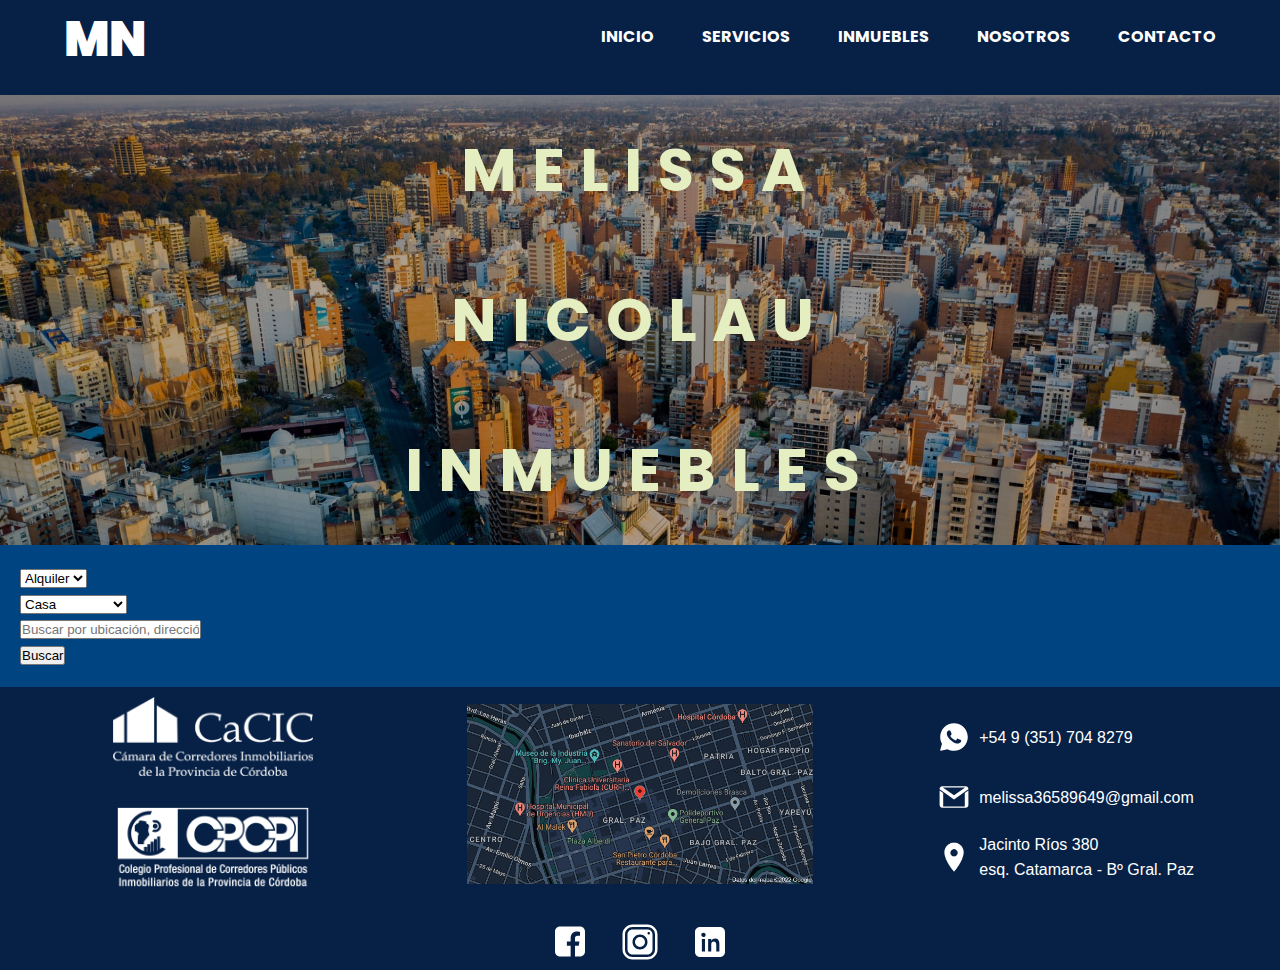
<file: index.html>
<!DOCTYPE html>
<html lang="en">
<head>
    <meta charset="UTF-8">
    <meta http-equiv="X-UA-Compatible" content="IE=edge">
    <meta name="viewport" content="width=device-width, initial-scale=1.0">
    <link href="https://cdn.jsdelivr.net/npm/bootstrap@5.0.2/dist/css/bootstrap.min.css" rel="stylesheet" integrity="sha384-EVSTQN3/azprG1Anm3QDgpJLIm9Nao0Yz1ztcQTwFspd3yD65VohhpuuCOmLASjC" crossorigin="anonymous">
    <link rel="stylesheet" href="./styles/style.css">
    <title>M N Inmuebles | Inicio</title>
</head>
<body>
    <div class="encabezado">
        <header>
            <nav>
                <div class="navContainer">
                    <a href="index.html">
                        <h1>MN</h1>
                    </a>
                    <label for="menu" class="navLabel">
                        <img src="./images/btsmenu.svg" class="navlabel">
                    </label>
                    <input class="navInput" type="checkbox" id="menu">
                    <div class="navMenu">
                        <a class="navItem" href="index.html">INICIO</a>
                        <a class="navItem" href="./section/servicios.html">SERVICIOS</a>
                        <a class="navItem" href="./section/inmuebles.html">INMUEBLES</a>
                        <a class="navItem" href="./section/nosotros.html">NOSOTROS</a>
                        <a class="navItem" href="./section/contacto.html">CONTACTO</a>
                    </div>
                </div>
            </nav>
        </header>
    </div>

    <main>
        <div class="caratula">
            <h1>
                MELISSA<br>NICOLAU<br>INMUEBLES
            </h1>
        </div>
    </main>
    <div class="container">
        <form class="row g-3 mb-5 mt-5 p-4">
            <div class="col-2">
                <div class="mb-3">
                    <select class="form-select">
                        <option value="alquiler">Alquiler</option>
                        <option value="venta">Venta</option>
                    </select>
                </div>
            </div>
            <div class="col-2">
                <div class="mb-3">
                    <select class="form-select">
                        <option value="casa">Casa</option>
                        <option value="departamento">Departamento</option>
                        <option value="oficina">Oficina</option>
                        <option value="cochera">Cochera</option>
                    </select>
                </div>
            </div>
            <div class="col-6">
                <div class="mb-3">
                    <input type="text" id="locationsearch" placeholder="Buscar por ubicación, dirección o calle" class="form-control">
                </div>
            </div>
            <div class="col-2">
                <div class="d-grid gap-2 d-md-flex justify-content-md-center">
                    <button type="submit" class="btn btn-primary">
                        Buscar
                    </button>
                </div>
            </div>
        </form>
    </div>

    <footer id="footer">
        <div class="ubicacion">
            <a href="https://goo.gl/maps/xxPoVCnAPx85rcQk7" target="_blank">
                <img src="./images/mapa.png" alt="Ubicacion exacta en plano">
            </a>
        </div>
        <div class="contactData">
            <img src="./images/whatsapp.svg" alt="WhatsApp Logo">
            <p>
                +54 9 (351) 704 8279
            </p>
            <img src="./images/gmail_logo.svg" alt="Gmail logo">
            <p>
                melissa36589649@gmail.com
            </p>
            <img src="./images/marcador.png" alt="Marcador de ubicación">
            <p>
                Jacinto Ríos 380<br>esq. Catamarca - Bº Gral. Paz
            </p>
        </div>
        <div class="cpi">
            <img src="./images/cacic_logo.png" alt="">
            <img src="./images/cpcpi_logo.png" alt="">
        </div>
        <div class="redes">
            <a href="https://www.facebook.com/melissaanalianicolau/" target="_blank">
                <img src="./images/facebook-logo -glyph-neue.svg" alt="logo facebook">
            </a>
            <a href="https://www.instagram.com/mely24_26/" target="_blank">
                <img src="./images/instagram-logo -glyph-neue.svg" alt="logo instagram">
            </a>
            <a href="https://ar.linkedin.com/" target="_blank">
                <img src="./images/linkedin-logo -glyph-neue.svg" alt="logo linkedin">
            </a>
        </div>

    </footer>
    <script src="https://cdn.jsdelivr.net/npm/bootstrap@5.0.2/dist/js/bootstrap.bundle.min.js" integrity="sha384-MrcW6ZMFYlzcLA8Nl+NtUVF0sA7MsXsP1UyJoMp4YLEuNSfAP+JcXn/tWtIaxVXM" crossorigin="anonymous"></script>
</body>
</html>
</file>
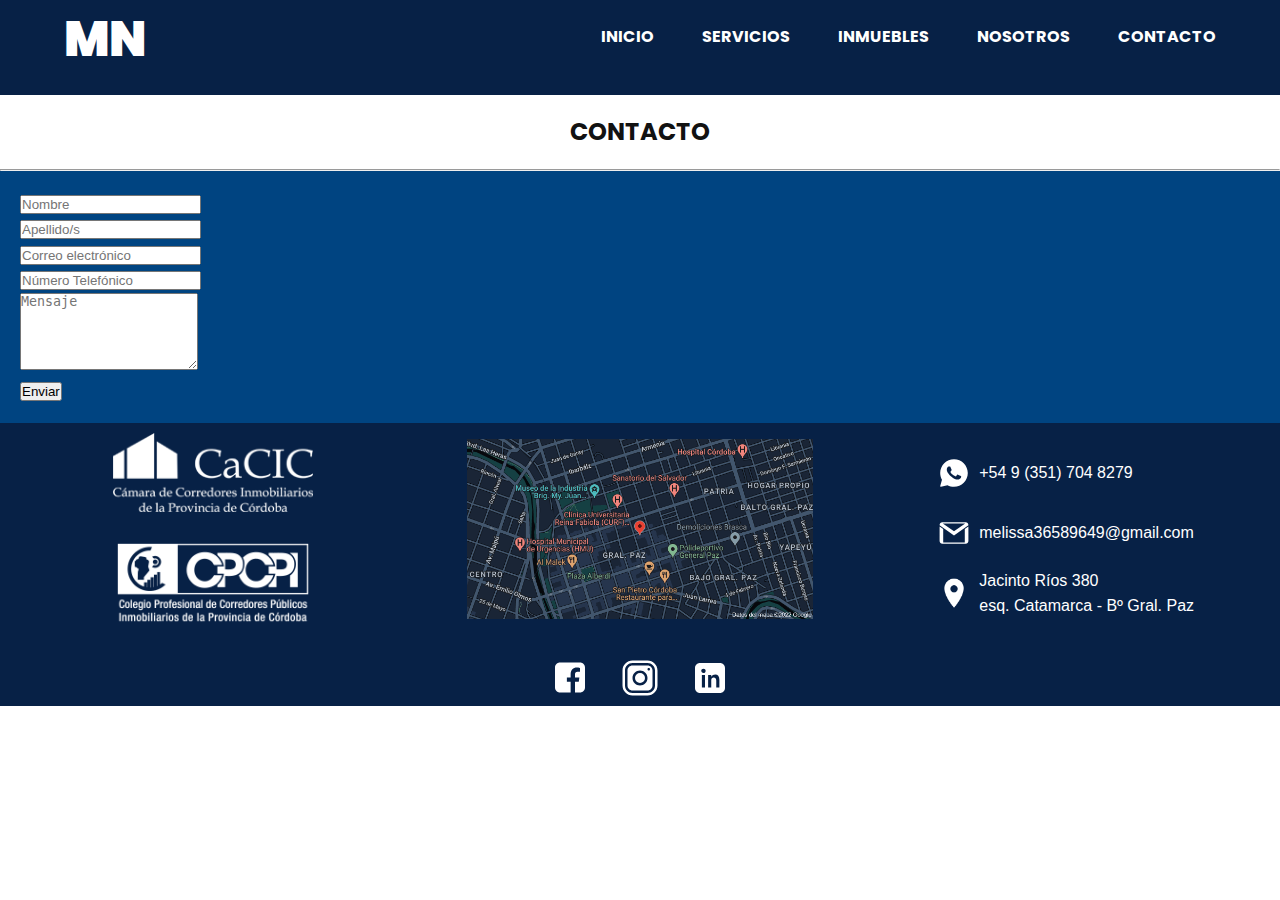
<file: section/contacto.html>
<!DOCTYPE html>
<html lang="en">
<head>
    <meta charset="UTF-8">
    <meta http-equiv="X-UA-Compatible" content="IE=edge">
    <meta name="viewport" content="width=device-width, initial-scale=1.0">
    <link href="https://cdn.jsdelivr.net/npm/bootstrap@5.0.2/dist/css/bootstrap.min.css" rel="stylesheet"
    integrity="sha384-EVSTQN3/azprG1Anm3QDgpJLIm9Nao0Yz1ztcQTwFspd3yD65VohhpuuCOmLASjC" crossorigin="anonymous">
    <link rel="stylesheet" href="../styles/style.css">
    <title>M N Inmuebles | Contacto</title>
</head>
<body>
    <div class="encabezado">
        <header>
            <nav>
                <div class="navContainer">
                    <a href="../index.html">
                        <h1>MN</h1>
                    </a>
                    <label for="menu" class="navLabel">
                        <img src="../images/btsmenu.svg" class="navlabel">
                    </label>
                    <input class="navInput" type="checkbox" id="menu">
                    <div class="navMenu">
                        <a class="navItem" href="../index.html">INICIO</a>
                        <a class="navItem" href="./servicios.html">SERVICIOS</a>
                        <a class="navItem" href="./inmuebles.html">INMUEBLES</a>
                        <a class="navItem" href="./nosotros.html">NOSOTROS</a>
                        <a class="navItem" href="./contacto.html">CONTACTO</a>
                    </div>
                </div>
            </nav>
        </header>
    </div>

    <h2 class="tituloPagina">CONTACTO</h2>
    <hr>
    <div class="container">
        <form class="row g-3 mb-5 mt-5 p-4">
            <div class="col-6">
                <label for="nameInput" class="form-label"></label>
                <input id="namelInput" class="form-control" type="name" placeholder="Nombre">
            </div>
            <div class="col-6">
                <label for="surnameInput" class="form-label"></label>
                <input id="surnamelInput" class="form-control" type="surname" placeholder="Apellido/s">
            </div>
            <div class="col-6">
                <label for="emailInput" class="form-label"></label>
                <input id="emailInput" class="form-control" type="e-mail" placeholder="Correo electrónico">
            </div>
            <div class="col-6">
                <label for="telefonoInput" class="form-label"></label>
                <input id="telefonoInput" class="form-control" type="telefono" placeholder="Número Telefónico">
            </div>
            <div class="col-12">
                <label for="comentInput" class="form-label"></label>
                <textarea class="form-control" id="comentInput" placeholder="Mensaje" rows="5"></textarea>
            </div>
            <div class="d-grid gap-2 d-md-flex justify-content-md-end">
                <button type="submit" class="btn btn-primary">
                    Enviar
                </button>
            </div>
        </form>
    </div>

    <footer id="footer">
        <div class="ubicacion">
            <a href="https://goo.gl/maps/xxPoVCnAPx85rcQk7" target="_blank">
                <img src="../images/mapa.png" alt="Ubicacion exacta en plano">
            </a>
        </div>
        <div class="contactData">
            <img src="../images/whatsapp.svg" alt="WhatsApp Logo">
            <p>
                +54 9 (351) 704 8279
            </p>
            <img src="../images/gmail_logo.svg" alt="Gmail logo">
            <p>
                melissa36589649@gmail.com
            </p>
            <img src="../images/marcador.png" alt="Marcador de ubicación">
            <p>
                Jacinto Ríos 380<br>esq. Catamarca - Bº Gral. Paz
            </p>
        </div>
        <div class="cpi">
            <img src="../images/cacic_logo.png" alt="">
            <img src="../images/cpcpi_logo.png" alt="">
        </div>
        <div class="redes">
            <a href="https://www.facebook.com/melissaanalianicolau/" target="_blank">
                <img src="../images/facebook-logo -glyph-neue.svg" alt="logo facebook">
            </a>
            <a href="https://www.instagram.com/mely24_26/" target="_blank">
                <img src="../images/instagram-logo -glyph-neue.svg" alt="logo instagram">
            </a>
            <a href="https://ar.linkedin.com/" target="_blank">
                <img src="../images/linkedin-logo -glyph-neue.svg" alt="logo linkedin">
            </a>
        </div>
    </footer>

    <script src="https://cdn.jsdelivr.net/npm/bootstrap@5.0.2/dist/js/bootstrap.bundle.min.js"
    integrity="sha384-MrcW6ZMFYlzcLA8Nl+NtUVF0sA7MsXsP1UyJoMp4YLEuNSfAP+JcXn/tWtIaxVXM"
    crossorigin="anonymous">
    </script>

</body>
</html>
</file>
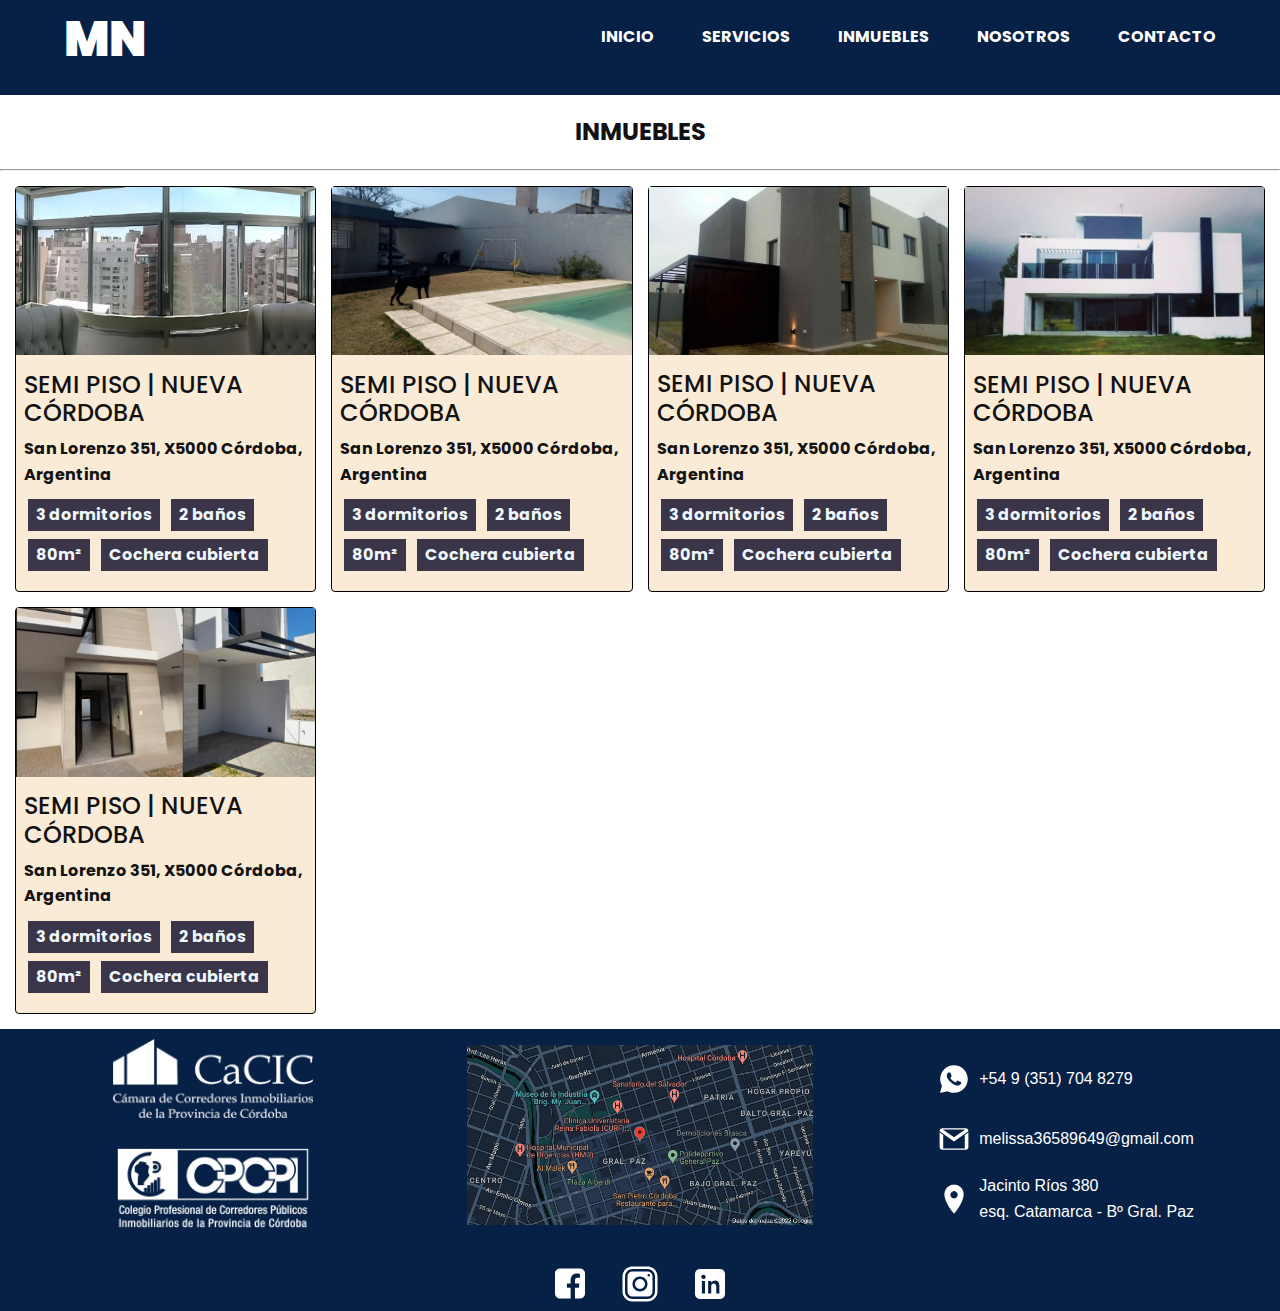
<file: section/inmuebles.html>
<!DOCTYPE html>
<html lang="en">
<head>
    <meta charset="UTF-8">
    <meta http-equiv="X-UA-Compatible" content="IE=edge">
    <meta name="viewport" content="width=device-width, initial-scale=1.0">
    <link rel="stylesheet" href="../styles/style.css">
    <title>M N Inmuebles | Inmuebles</title>
</head>
<body>
    <div class="encabezado">
        <header>
            <nav>
                <div class="navContainer">
                    <a href="../index.html">
                        <h1>MN</h1>
                    </a>
                    <label for="menu" class="navLabel">
                        <img src="../images/btsmenu.svg" class="navlabel">
                    </label>
                    <input class="navInput" type="checkbox" id="menu">
                    <div class="navMenu">
                        <a class="navItem" href="../index.html">INICIO</a>
                        <a class="navItem" href="./servicios.html">SERVICIOS</a>
                        <a class="navItem" href="./inmuebles.html">INMUEBLES</a>
                        <a class="navItem" href="./nosotros.html">NOSOTROS</a>
                        <a class="navItem" href="./contacto.html">CONTACTO</a>
                    </div>
                </div>
            </nav>
        </header>
    </div>

    <h2 class="tituloPagina">INMUEBLES</h2>
    <hr>
    <div class="galeriaPropiedades">
        <figure class="propiety">
            <div class="acercar">
                <img src="../images/propiedades/1.png" alt="">
            </div>
            <h2>SEMI PISO | NUEVA CÓRDOBA</h2>
            <p class="direccionPropiedad">San Lorenzo 351, X5000 Córdoba, Argentina</p>
            <div class="contenedorDetalles">
                <span class="detallePropiedad">3 dormitorios</span>
                <span class="detallePropiedad">2 baños</span>
                <span class="detallePropiedad">80m²</span>
                <span class="detallePropiedad">Cochera cubierta</span>
            </div>
        </figure>
        <figure class="propiety">
            <div class="acercar">
                <img src="../images/propiedades/2.png" alt="">
            </div>
            <h2>SEMI PISO | NUEVA CÓRDOBA</h2>
            <p class="direccionPropiedad">San Lorenzo 351, X5000 Córdoba, Argentina</p>
            <div class="contenedorDetalles">
                <span class="detallePropiedad">3 dormitorios</span>
                <span class="detallePropiedad">2 baños</span>
                <span class="detallePropiedad">80m²</span>
                <span class="detallePropiedad">Cochera cubierta</span>
            </div>
        </figure>
        <figure class="propiety">
            <div class="acercar">
                <img src="../images/propiedades/3.jpg" alt="">
            </div>
            <h2>SEMI PISO | NUEVA CÓRDOBA</h2>
            <p class="direccionPropiedad">San Lorenzo 351, X5000 Córdoba, Argentina</p>
            <div class="contenedorDetalles">
                <span class="detallePropiedad">3 dormitorios</span>
                <span class="detallePropiedad">2 baños</span>
                <span class="detallePropiedad">80m²</span>
                <span class="detallePropiedad">Cochera cubierta</span>
            </div>
        </figure>
        <figure class="propiety">
            <div class="acercar">
                <img src="../images/propiedades/4.png" alt="">
            </div>
            <h2>SEMI PISO | NUEVA CÓRDOBA</h2>
            <p class="direccionPropiedad">San Lorenzo 351, X5000 Córdoba, Argentina</p>
            <div class="contenedorDetalles">
                <span class="detallePropiedad">3 dormitorios</span>
                <span class="detallePropiedad">2 baños</span>
                <span class="detallePropiedad">80m²</span>
                <span class="detallePropiedad">Cochera cubierta</span>
            </div>
        </figure>
        <figure class="propiety">
            <div class="acercar">
                <img src="../images/propiedades/5.png" alt="">
            </div>
            <h2>SEMI PISO | NUEVA CÓRDOBA</h2>
            <p class="direccionPropiedad">San Lorenzo 351, X5000 Córdoba, Argentina</p>
            <div class="contenedorDetalles">
                <span class="detallePropiedad">3 dormitorios</span>
                <span class="detallePropiedad">2 baños</span>
                <span class="detallePropiedad">80m²</span>
                <span class="detallePropiedad">Cochera cubierta</span>
            </div>
        </figure>
    </div>
    <footer id="footer">
        <div class="ubicacion">
            <a href="https://goo.gl/maps/xxPoVCnAPx85rcQk7" target="_blank">
                <img src="../images/mapa.png" alt="Ubicacion exacta en plano">
            </a>
        </div>
        <div class="contactData">
            <img src="../images/whatsapp.svg" alt="WhatsApp Logo">
            <p>
                +54 9 (351) 704 8279
            </p>
            <img src="../images/gmail_logo.svg" alt="Gmail logo">
            <p>
                melissa36589649@gmail.com
            </p>
            <img src="../images/marcador.png" alt="Marcador de ubicación">
            <p>
                Jacinto Ríos 380<br>esq. Catamarca - Bº Gral. Paz
            </p>
        </div>
        <div class="cpi">
            <img src="../images/cacic_logo.png" alt="">
            <img src="../images/cpcpi_logo.png" alt="">
        </div>
        <div class="redes">
            <a href="https://www.facebook.com/melissaanalianicolau/" target="_blank">
                <img src="../images/facebook-logo -glyph-neue.svg" alt="logo facebook">
            </a>
            <a href="https://www.instagram.com/mely24_26/" target="_blank">
                <img src="../images/instagram-logo -glyph-neue.svg" alt="logo instagram">
            </a>
            <a href="https://ar.linkedin.com/" target="_blank">
                <img src="../images/linkedin-logo -glyph-neue.svg" alt="logo linkedin">
            </a>
        </div>
    </footer>
</body>
</html>
</file>
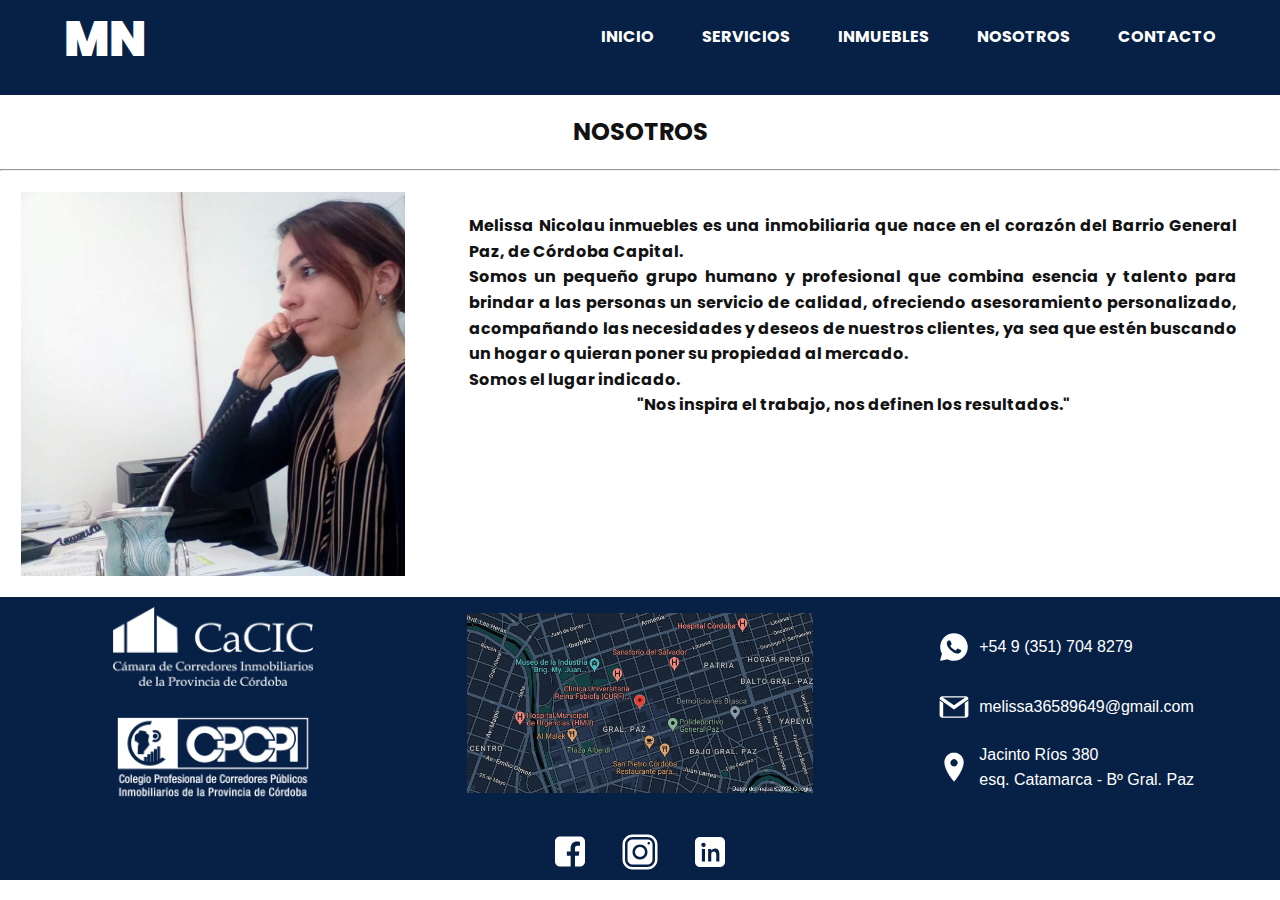
<file: section/nosotros.html>
<!DOCTYPE html>
<html lang="en">
<head>
    <meta charset="UTF-8">
    <meta http-equiv="X-UA-Compatible" content="IE=edge">
    <meta name="viewport" content="width=device-width, initial-scale=1.0">
    <link rel="stylesheet" href="../styles/style.css">
    <title>M N Inmuebles | Nosotros</title>
</head>
<body>
    <div class="encabezado">
        <header>
            <nav>
                <div class="navContainer">
                    <a href="../index.html">
                        <h1>MN</h1>
                    </a>
                    <label for="menu" class="navLabel">
                        <img src="../images/btsmenu.svg" class="navlabel">
                    </label>
                    <input class="navInput" type="checkbox" id="menu">
                    <div class="navMenu">
                        <a class="navItem" href="../index.html">INICIO</a>
                        <a class="navItem" href="./servicios.html">SERVICIOS</a>
                        <a class="navItem" href="./inmuebles.html">INMUEBLES</a>
                        <a class="navItem" href="./nosotros.html">NOSOTROS</a>
                        <a class="navItem" href="./contacto.html">CONTACTO</a>
                    </div>
                </div>
            </nav>
        </header>
    </div>
        <h2 class="tituloPagina">NOSOTROS</h2>
        <hr>
    <section class="nosotros">
        <img src="../images/melissanicolau.jpg" alt="Corredor Inmobiliario: Melissa Nicolau">
        <article>
            <p>
                Melissa Nicolau inmuebles es una inmobiliaria que nace en el corazón del Barrio General Paz, de Córdoba Capital.
            </p>
            <p>
                Somos un pequeño grupo humano y profesional que combina esencia y talento para brindar a las personas un servicio de calidad, ofreciendo asesoramiento personalizado, acompañando las necesidades y deseos de nuestros clientes, ya sea que estén buscando un hogar o quieran poner su propiedad al mercado.<br>Somos el lugar indicado.
            </p>
            <span>
                "Nos inspira el trabajo, nos definen los resultados."
            </span>
        </article>
    </section>
    
    <footer id="footer">
        <div class="ubicacion">
            <a href="https://goo.gl/maps/xxPoVCnAPx85rcQk7" target="_blank">
                <img src="../images/mapa.png" alt="Ubicacion exacta en plano">
            </a>
        </div>
        <div class="contactData">
            <img src="../images/whatsapp.svg" alt="WhatsApp Logo">
            <p>
                +54 9 (351) 704 8279
            </p>
            <img src="../images/gmail_logo.svg" alt="Gmail logo">
            <p>
                melissa36589649@gmail.com
            </p>
            <img src="../images/marcador.png" alt="Marcador de ubicación">
            <p>
                Jacinto Ríos 380<br>esq. Catamarca - Bº Gral. Paz
            </p>
        </div>
        <div class="cpi">
            <img src="../images/cacic_logo.png" alt="">
            <img src="../images/cpcpi_logo.png" alt="">
        </div>
        <div class="redes">
            <a href="https://www.facebook.com/melissaanalianicolau/" target="_blank">
                <img src="../images/facebook-logo -glyph-neue.svg" alt="logo facebook">
            </a>
            <a href="https://www.instagram.com/mely24_26/" target="_blank">
                <img src="../images/instagram-logo -glyph-neue.svg" alt="logo instagram">
            </a>
            <a href="https://ar.linkedin.com/" target="_blank">
                <img src="../images/linkedin-logo -glyph-neue.svg" alt="logo linkedin">
            </a>
        </div>
    </footer>
</body>
</html>
</file>
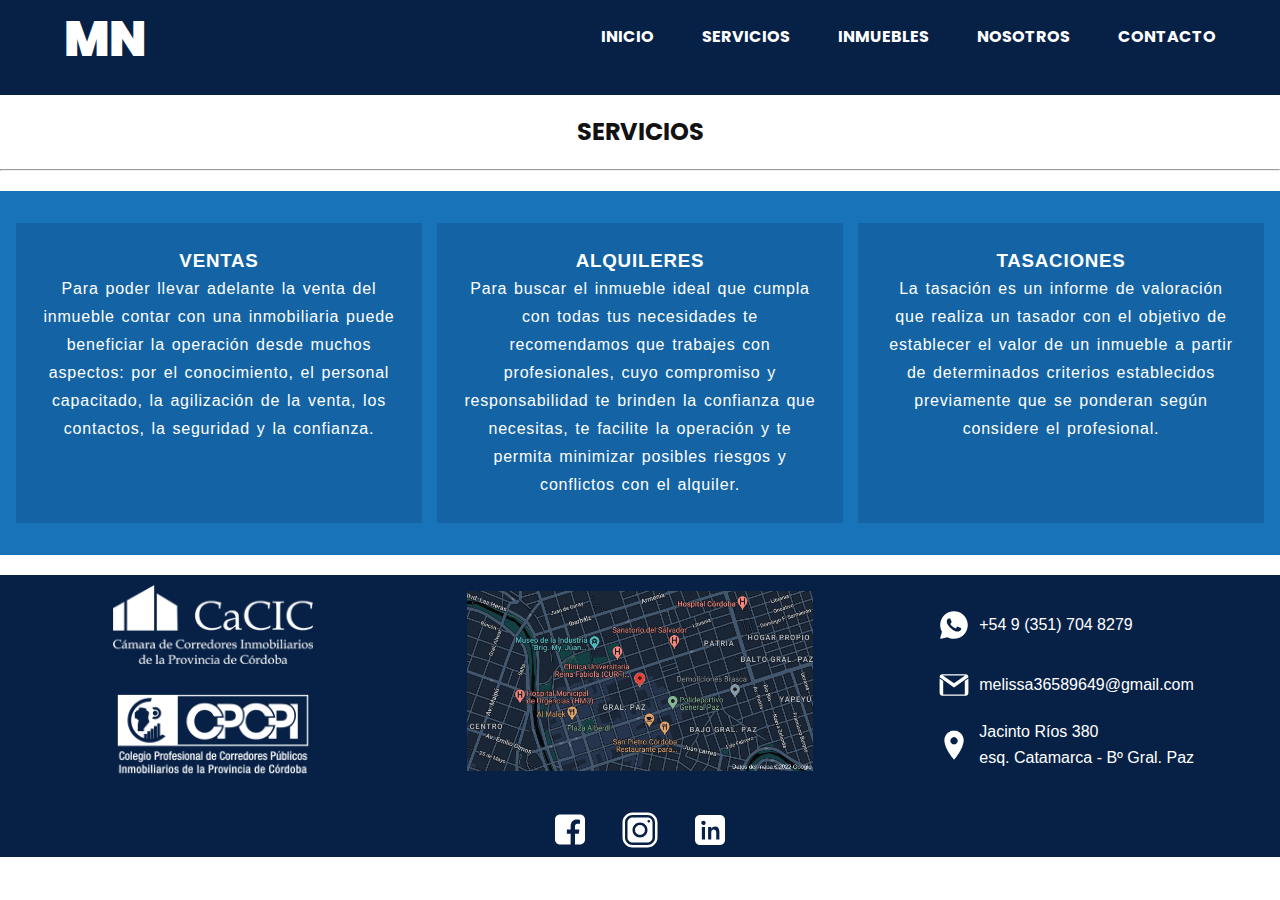
<file: section/servicios.html>
<!DOCTYPE html>
<html lang="en">
<head>
    <meta charset="UTF-8">
    <meta http-equiv="X-UA-Compatible" content="IE=edge">
    <meta name="viewport" content="width=device-width, initial-scale=1.0">
    <link rel="stylesheet" href="../styles/style.css">
    <title>M N Inmuebles | Servicios</title>
</head>
<body>
    <div class="encabezado">
        <header>
            <nav>
                <div class="navContainer">
                    <a href="../index.html">
                        <h1>MN</h1>
                    </a>
                    <label for="menu" class="navLabel">
                        <img src="../images/btsmenu.svg" class="navlabel">
                    </label>
                    <input class="navInput" type="checkbox" id="menu">
                    <div class="navMenu">
                        <a class="navItem" href="../index.html">INICIO</a>
                        <a class="navItem" href="./servicios.html">SERVICIOS</a>
                        <a class="navItem" href="./inmuebles.html">INMUEBLES</a>
                        <a class="navItem" href="./nosotros.html">NOSOTROS</a>
                        <a class="navItem" href="./contacto.html">CONTACTO</a>
                    </div>
                </div>
            </nav>
        </header>
    </div>

    <h2 class="tituloPagina">SERVICIOS</h2>
        <hr>
        <section class="serviciosContainer">
            <article class="serviciosBox">
                <h3>VENTAS</h3>
                <p>
                    Para poder llevar adelante la venta del inmueble contar con una inmobiliaria puede beneficiar la operación desde muchos aspectos: por el conocimiento, el personal capacitado, la agilización de la venta, los contactos, la seguridad y la confianza.
                </p>
            </article>
            <article class="serviciosBox">
                <h3>ALQUILERES</h3>
                <p>
                    Para buscar el inmueble ideal que cumpla con todas tus necesidades te recomendamos  que trabajes con profesionales, cuyo compromiso y responsabilidad te brinden la confianza que  necesitas, te facilite la operación y te permita minimizar posibles riesgos y conflictos con el alquiler.
                </p>
            </article>
            <article class="serviciosBox">
                <h3>TASACIONES</h3>
                <p>
                    La tasación es un informe de valoración que realiza un tasador con el objetivo de establecer el valor de un inmueble a partir de determinados criterios establecidos previamente que se ponderan según considere el profesional.
                </p>
            </article>
        </section>

    <footer id="footer">
        <div class="ubicacion">
            <a href="https://goo.gl/maps/xxPoVCnAPx85rcQk7" target="_blank">
                <img src="../images/mapa.png" alt="Ubicacion exacta en plano">
            </a>
        </div>
        <div class="contactData">
            <img src="../images/whatsapp.svg" alt="WhatsApp Logo">
            <p>
                +54 9 (351) 704 8279
            </p>
            <img src="../images/gmail_logo.svg" alt="Gmail logo">
            <p>
                melissa36589649@gmail.com
            </p>
            <img src="../images/marcador.png" alt="Marcador de ubicación">
            <p>
                Jacinto Ríos 380<br>esq. Catamarca - Bº Gral. Paz
            </p>
        </div>
        <div class="cpi">
            <img src="../images/cacic_logo.png" alt="">
            <img src="../images/cpcpi_logo.png" alt="">
        </div>
        <div class="redes">
            <a href="https://www.facebook.com/melissaanalianicolau/" target="_blank">
                <img src="../images/facebook-logo -glyph-neue.svg" alt="logo facebook">
            </a>
            <a href="https://www.instagram.com/mely24_26/" target="_blank">
                <img src="../images/instagram-logo -glyph-neue.svg" alt="logo instagram">
            </a>
            <a href="https://ar.linkedin.com/" target="_blank">
                <img src="../images/linkedin-logo -glyph-neue.svg" alt="logo linkedin">
            </a>
        </div>
    </footer>
</body>
</html>
</file>
<file: styles/style.css>
@charset "UTF-8";
@import url("https://fonts.googleapis.com/css2?family=Dongle:wght@300&family=Oooh+Baby&family=Poppins:wght@600&family=Roboto:wght@100&family=Sedgwick+Ave&display=swap");
nav {
  height: 80px;
  color: #fff;
}

.navContainer a h1 {
  font-size: 3em;
  font-weight: 900;
  color: #fff;
}

.navContainer {
  display: flex;
  height: 100%;
  width: 90%;
  margin: 0 auto;
  justify-content: space-between;
  align-items: center;
}

.navItem {
  color: #fff;
  text-decoration: none;
}

.navInput {
  display: none;
}

.navLabel {
  display: block;
  cursor: pointer;
}

.navMenu {
  position: absolute;
  top: 80px;
  bottom: 0;
  background-color: #004481;
  width: 100%;
  left: 0;
  display: flex;
  justify-content: space-evenly;
  flex-direction: column;
  align-items: center;
  -webkit-clip-path: circle(0 at center);
          clip-path: circle(0 at center);
  transition: -webkit-clip-path 0.5s ease-in-out;
  transition: clip-path 0.5s ease-in-out;
  transition: clip-path 0.5s ease-in-out, -webkit-clip-path 0.5s ease-in-out;
}

/*Si navInput esta check su adyacente cambia*/
.navInput:checked + .navMenu {
  -webkit-clip-path: circle(100% at center);
          clip-path: circle(100% at center);
}

.cpi img {
  width: 200px;
  margin: 10px;
}

.redes img {
  width: 40px;
}

.contactData img, .contactData a {
  height: 30px;
}

.ubicacion, .cpi {
  text-align: center;
}

.ubicacion img {
  margin: 15px 0 15px;
  width: 90%;
}

.contactData p {
  width: auto;
  line-height: 1.6em;
  font-weight: 400;
  font-family: "Open Sans", sans-serif;
  margin-bottom: 0;
}

.contactData {
  display: grid;
  grid-template-columns: 40px auto;
  grid-template-rows: 60px 60px 60px;
  align-items: center;
  justify-items: start;
  justify-content: center;
  text-align: initial;
}

.redes {
  display: flex;
  flex-direction: row;
  justify-content: space-evenly;
  margin-top: 15px;
}

footer {
  grid-area: footer;
}

* {
  padding: 0;
  margin: 0;
}

/*mobile first 0px-500px*/
body {
  font-family: "Poppins", sans-serif;
  font-weight: bolder;
  color: #121212;
  background-color: #fff;
  line-height: 1.6em;
  display: flex;
  flex-direction: column;
  min-height: 100vh;
}

a {
  text-decoration: none;
}

form {
  background-color: #004481;
  padding: 20px;
}

.tituloPagina {
  text-align: center;
  margin: 1em;
  font-size: 1.5em;
}

hr {
  margin: 0;
  opacity: 100%;
}

/*Encabezado*/
.encabezado, footer {
  background-color: #072146;
  color: #fff;
}

.caratula {
  background-blend-mode: multiply;
  background-image: url("../images/panoramicacordoba.jpg");
  background-repeat: no-repeat;
  background-position: top;
  background-size: cover;
  background-color: rgba(0, 0, 0, 0.3137254902);
}

.caratula h1 {
  color: #e5eec1;
  font-size: 50px;
  text-align: center;
  line-height: 100px;
  letter-spacing: 5px;
}

/*nosotros.html*/
.nosotros article p {
  text-align: justify;
}

.nosotros span {
  display: block;
  text-align: center;
}

.nosotros article, .nosotros img {
  width: 90%;
  margin: 5%;
}

/*servicios.html*/
.serviciosContainer {
  display: grid;
  gap: 15px;
  padding: 2em 1em;
  background-color: #1973b8;
  margin: 20px 0;
}

.serviciosBox {
  background-color: #1464a5;
  color: #fff;
  text-align: center;
  padding: 1.5em;
  line-height: 1.75rem;
  word-spacing: 0.1rem;
  letter-spacing: 0.05rem;
  font-family: sans-serif;
  font-weight: 100;
}

/*inmuebles.html*/
.galeriaPropiedades {
  display: grid;
  grid-template-columns: 1fr;
  gap: 15px;
  justify-items: center;
  margin: 15px;
}

.acercar img {
  width: 100%;
}

.propiety {
  background-color: antiquewhite;
  border: 1px solid #000000;
  border-radius: 0.25rem;
}

.propiety h2 {
  font-weight: 500;
  line-height: 1.2;
  font-size: 1.5em;
}

.propiety h2, .direccionPropiedad, .contenedorDetalles {
  margin: 0.5rem;
}

.contenedorDetalles {
  text-align: initial;
  margin-bottom: 1rem;
}

.detallePropiedad {
  background-color: #3a3548;
  color: aliceblue;
  padding: 0.2em 0.5em;
  display: inline-block;
  margin: 0.25rem;
}

/* declaro las grid área */
header {
  grid-area: header;
}

nav {
  grid-area: nav;
}

.caratula {
  grid-area: caratula;
}

/* grilla general */
.encabezado {
  gap: 5px;
  display: grid;
  grid-template-areas: "header" "nav" "caratula" "footer";
}

/*500px en adelante*/
@media (min-width: 500px) {
  .encabezado {
    margin: 0;
    display: grid;
    grid-template-areas: "header   header" "nav      nav" "caratula caratula" "footer   footer";
    grid-template-columns: 1fr 3fr;
  }
  .redes {
    justify-content: center;
  }
  .redes img {
    margin: 0px 15px;
  }
  .caratula h1 {
    font-size: 60px;
    line-height: 150px;
    letter-spacing: 15px;
  }
  .galeriaPropiedades {
    grid-template-columns: 1fr 1fr;
  }
}
@media (min-width: 768px) {
  .envoltura {
    margin-bottom: 1.5em;
    display: grid;
    grid-template-areas: "header   header   header" "nav      nav      nav" "caratula caratula caratula" "footer   footer   footer";
    grid-template-columns: 1fr 4fr 1fr;
  }
  .ubicacion {
    grid-area: mapa;
  }
  .contactData {
    grid-area: contacto;
  }
  .redes {
    grid-area: redes;
  }
  footer {
    display: grid;
    grid-template-areas: "mapa   contacto" "cpi    redes";
    grid-template-columns: 55% 44%;
    align-items: center;
  }
  .navLabel {
    display: none;
  }
  .navMenu {
    display: grid;
    grid-auto-flow: column;
    justify-content: end;
    gap: 3em;
    position: relative;
    background-color: #072146;
    transition: none;
    -webkit-clip-path: none;
            clip-path: none;
    top: 0;
  }
  .navItem {
    --clippy: polygon(0 0, 0 0, 0 100%, 0 100%);
  }
  .navItem::after {
    content: "";
    display: block;
    background-color: #fff;
    width: 90%;
    margin-top: 3px;
    height: 3px;
    -webkit-clip-path: var(--clippy);
            clip-path: var(--clippy);
    transition: -webkit-clip-path 0.5s;
    transition: clip-path 0.5s;
    transition: clip-path 0.5s, -webkit-clip-path 0.5s;
  }
  .navItem:hover {
    --clippy: polygon(0 0, 100% 0, 100% 100%, 0 100%);
    color: #fff;
  }
  .galeriaPropiedades {
    grid-template-columns: 1fr 1fr 1fr;
  }
  .acercar {
    overflow: hidden;
  }
  .acercar img {
    transition: all 2s;
  }
  .acercar img:hover {
    transform: scale(1.5);
  }
  .nosotros {
    display: grid;
    grid-template-columns: 1fr 1fr;
  }
  .serviciosContainer {
    grid-template-columns: 1fr 1fr 1fr;
  }
}
@media (min-width: 1024px) {
  footer {
    grid-template-areas: "null   mapa   contacto" "redes  redes  redes";
    grid-template-columns: 1fr 1fr 1fr;
    align-items: center;
  }
  .ubicacion img {
    height: 180px;
    width: auto;
  }
  .galeriaPropiedades {
    grid-template-columns: 1fr 1fr 1fr 1fr;
  }
  .nosotros {
    grid-template-columns: 1fr 2fr;
  }
}/*# sourceMappingURL=style.css.map */
</file>
